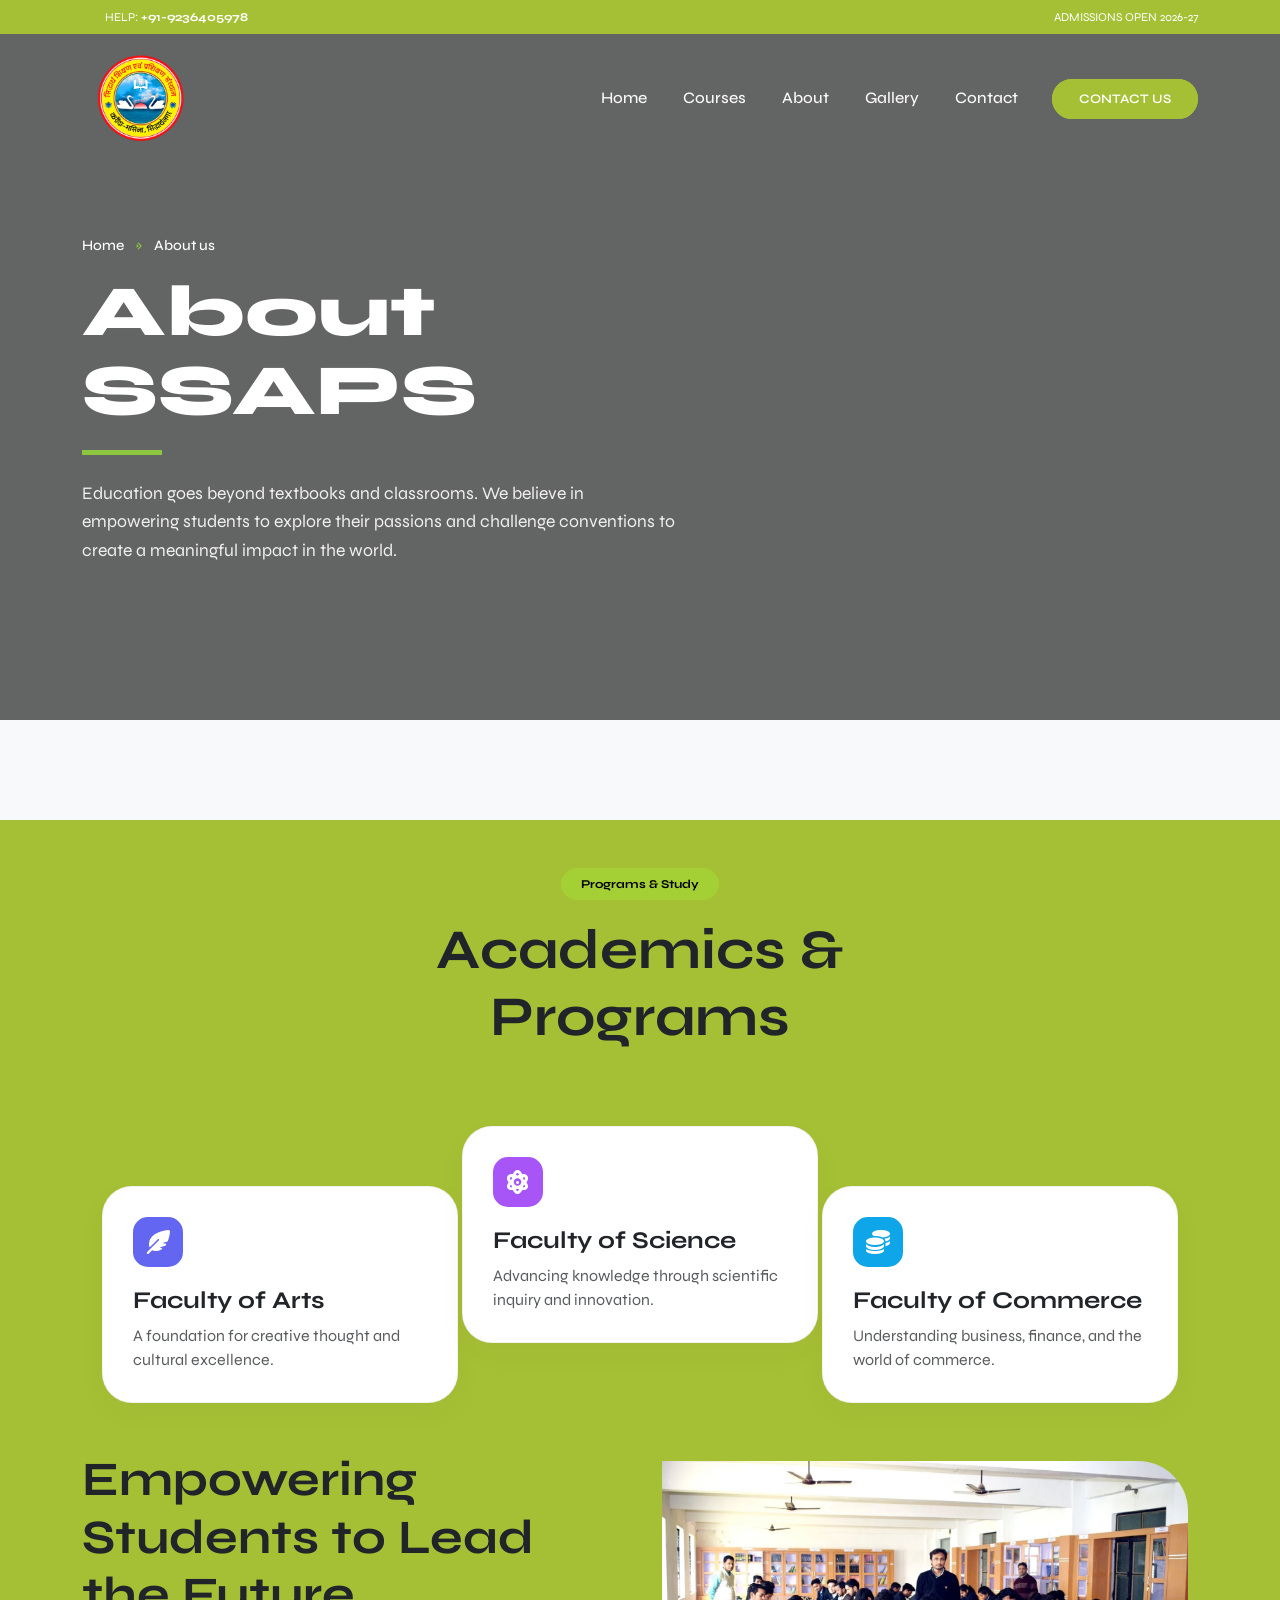
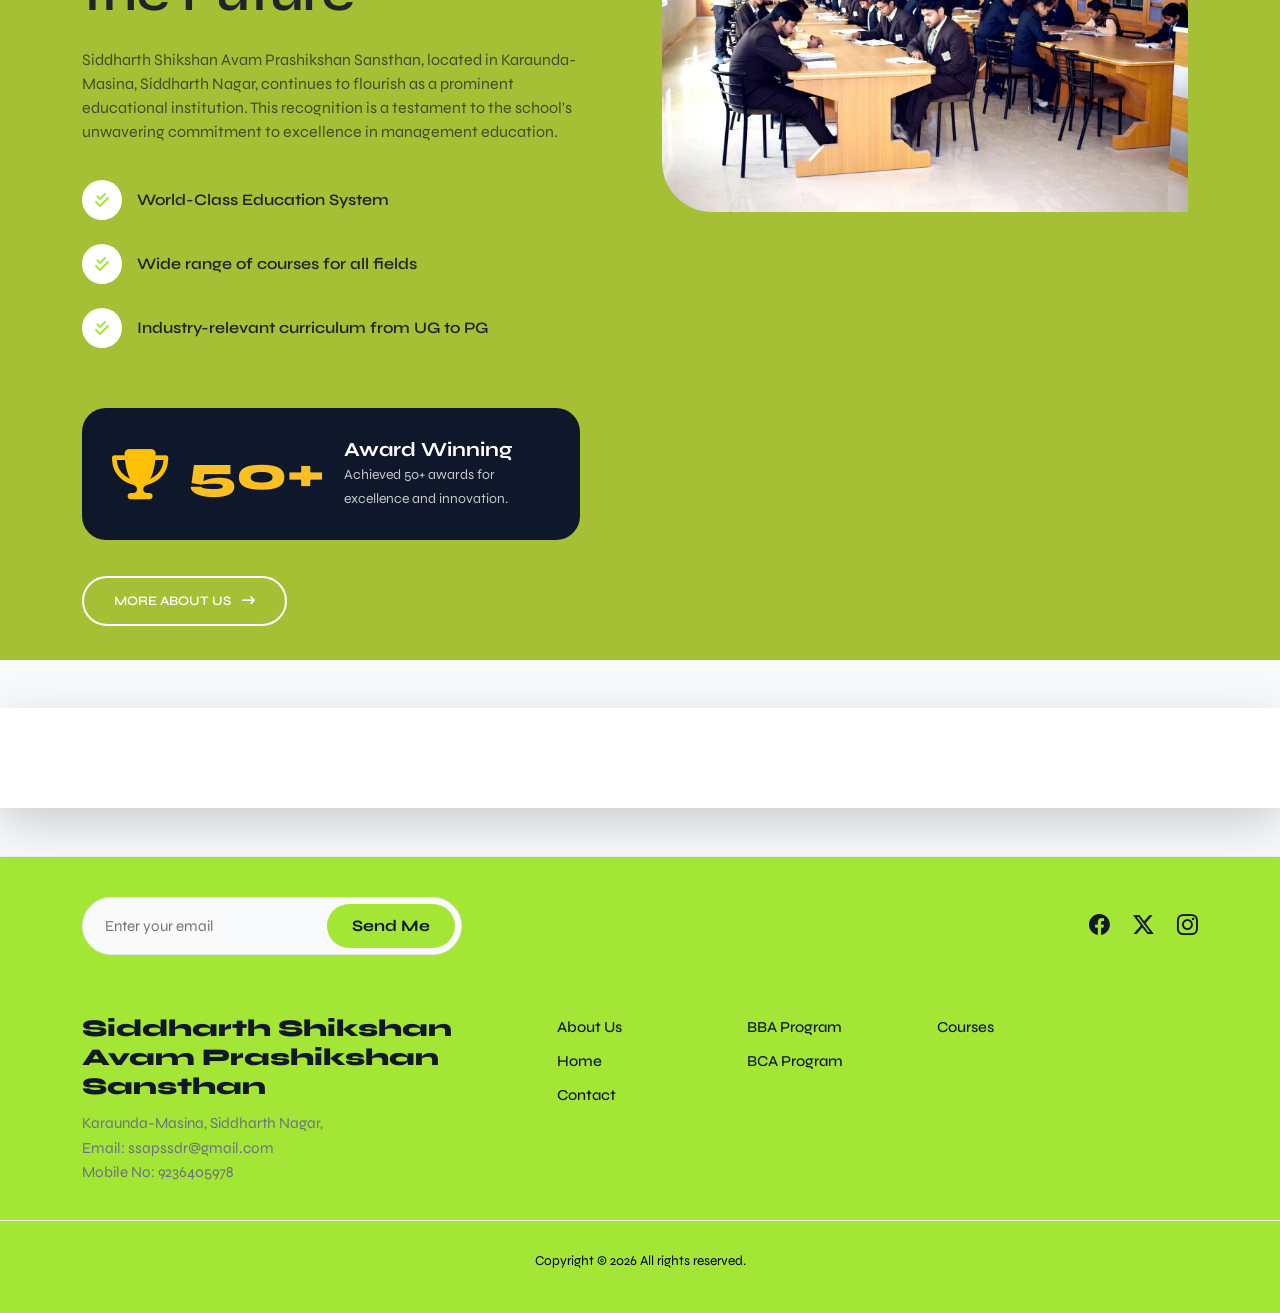
<file: about.html>
<!DOCTYPE html>
<html lang="en">

<head>
    <meta charset="UTF-8">
    <meta name="viewport" content="width=device-width, initial-scale=1.0">
    <title>Siddharth Sansthan | Elite Design</title>
    <link rel="stylesheet" href="https://cdn.jsdelivr.net/npm/bootstrap-icons@1.11.1/font/bootstrap-icons.css">

    <link rel="shortcut icon" href="images/logo-1.png" type="image/x-icon">
    <link href="https://cdn.jsdelivr.net/npm/bootstrap@5.3.0/dist/css/bootstrap.min.css" rel="stylesheet">
    <link rel="stylesheet" href="https://cdnjs.cloudflare.com/ajax/libs/font-awesome/6.4.0/css/all.min.css">
    <link href="https://fonts.googleapis.com/css2?family=Poppins:wght@300;400;500;600;700&display=swap"
        rel="stylesheet">
    <link
        href="https://fonts.googleapis.com/css2?family=Syne:wght@400;700;800&family=Inter:wght@300;400;600&display=swap"
        rel="stylesheet">

    <link rel="stylesheet" href="https://cdnjs.cloudflare.com/ajax/libs/animate.css/4.1.1/animate.min.css" />
    <link rel="stylesheet" href="https://cdn.jsdelivr.net/npm/swiper@11/swiper-bundle.min.css" />

    <link rel="stylesheet" href="assets/style.css">

</head>

<body>

    <div class="header-wrapper" id="headerWrapper">
        <div class="top-info-bar">
            <div class="container">
                <div class="top-bar-content d-flex justify-content-between">
                    <div class="top-item">
                        <i class="fa-solid fa-phone-volume  me-2"></i> HELP: <strong>+91-9236405978</strong>
                    </div>
                    <div class="top-item">
                        <i class="fa-solid fa-bell  me-2"></i> ADMISSIONS OPEN 2026-27
                    </div>
                </div>
            </div>
        </div>

        <nav class="navbar navbar-expand-lg main-nav">
            <div class="container">
                <a class="navbar-brand" href="#">
                    <img src="images/logo-1.png" alt="Logo">
                </a>

                <button class="navbar-toggler" type="button" data-bs-toggle="offcanvas" data-bs-target="#mobileSidebar">
                    <i class="fa-solid fa-bars-staggered"></i>
                </button>

                <div class="collapse navbar-collapse justify-content-end">
                    <ul class="navbar-nav align-items-center">
                        <li class="nav-item"><a class="nav-link" href="#">Home</a></li>
                        <li class="nav-item"><a class="nav-link" href="#">Courses</a></li>
                        <li class="nav-item"><a class="nav-link" href="#">About</a></li>
                        <li class="nav-item"><a class="nav-link" href="#">Gallery</a></li>
                        <li class="nav-item"><a class="nav-link" href="#">Contact</a></li>
                        <li class="nav-item d-none d-lg-block">
                            <a href="#" class="btn-contact ms-3">Contact Us</a>
                        </li>
                    </ul>
                </div>
            </div>
        </nav>
    </div>

    <div class="offcanvas offcanvas-end" id="mobileSidebar">
        <div class="offcanvas-header">
            <img src="images/logo-1.png" alt="" style="width: 70px;">
            <!-- <h6 class="offcanvas-title fw-bold">CAMPUS MENU</h6> -->
            <button type="button" class="btn-close-custom" data-bs-dismiss="offcanvas">
                <i class="fa-solid fa-xmark"></i>
            </button>
        </div>
        <div class="offcanvas-body">
            <div class="navbar-nav">
                <a class="nav-link" href="#"><i class="fa-solid fa-house me-2"></i> Home</a>
                <a class="nav-link" href="#"><i class="fa-solid fa-book me-2"></i> Courses</a>
                <a class="nav-link" href="#"><i class="fa-solid fa-user me-2"></i> About</a>
                <a class="nav-link" href="#"><i class="fa-solid fa-image me-2"></i> Gallery</a>
                <a class="nav-link" href="#"><i class="fa-solid fa-envelope me-2"></i> Contact</a>
            </div>
            <div class="p-4 mt-auto">
                <a href="#" class="btn-contact d-block text-center">Contact Us</a>
            </div>
        </div>
    </div>

    <!-- hero section  -->
    <header class="hero-banner-about" style="   background: linear-gradient(rgba(0, 0, 0, 0.6), rgba(0, 0, 0, 0.6)), 
                        url('https://i.pinimg.com/webp85/1200x/19/55/c7/1955c78ae477741f1e07fdf03360c8cd.webp');
     ">
        <div class="container">
            <div class="row">
                <div class="col-lg-8 col-md-10 mt-5 pt-5">

                    <div class="breadcrumb-text">
                        Home <span>»</span> About us
                    </div>

                    <h1 class="hero-title">About SSAPS</h1>

                    <div class="title-underline"></div>

                    <p class="hero-description">
                        Education goes beyond textbooks and classrooms. We believe in empowering
                        students to explore their passions and challenge conventions to create
                        a meaningful impact in the world.
                    </p>

                </div>
            </div>
        </div>
    </header>
    <!-- footer  -->

    <section class="py-5 overflow-hidden about">
        <div class="container">
            <div class="row justify-content-center text-center mb-5">
                <div class="col-lg-7 section-header">
                    <span class="badge mb-3">Programs & Study</span>
                    <h2 class="display-4 fw-bold">Academics & Programs</h2>
                </div>
            </div>

            <div class="row faculty-container g-4 align-items-center mb-5">
                <div class="col-lg-4">
                    <div class="custom-card card-arts">
                        <div class="icon-box"><i class="fas fa-feather-pointed"></i></div>
                        <h3 class="h4 fw-bold">Faculty of Arts</h3>
                        <p class="text-muted mb-0">A foundation for creative thought and cultural excellence.</p>
                    </div>
                </div>
                <div class="col-lg-4">
                    <div class="custom-card card-science">
                        <div class="icon-box" style="background: var(--secondary);"><i class="fas fa-atom"></i></div>
                        <h3 class="h4 fw-bold">Faculty of Science</h3>
                        <p class="text-muted mb-0">Advancing knowledge through scientific inquiry and innovation.</p>
                    </div>
                </div>
                <div class="col-lg-4">
                    <div class="custom-card card-commerce">
                        <div class="icon-box" style="background: #0ea5e9;"><i class="fas fa-coins"></i></div>
                        <h3 class="h4 fw-bold">Faculty of Commerce</h3>
                        <p class="text-muted mb-0">Understanding business, finance, and the world of commerce.</p>
                    </div>
                </div>
            </div>

            <div class="row">
                <div class="col-lg-6 ">
                    <div class="pe-lg-5">
                        <!-- <small class=" fw-bold">About Our SSAPS</small> -->
                        <h2 class="display-5 fw-bold  mb-4">Empowering Students to Lead the Future</h2>
                        <p class="text-muted mb-4">Siddharth Shikshan Avam Prashikshan Sansthan, located in
                            Karaunda-Masina, Siddharth Nagar, continues to flourish as a prominent educational
                            institution. This recognition is a testament to the school's unwavering commitment to
                            excellence in management education.</p>

                        <ul class="ps-0 mb-5">
                            <li class="check-list-item"><i class="fas fa-check-double"></i> World-Class Education System
                            </li>
                            <li class="check-list-item"><i class="fas fa-check-double"></i> Wide range of courses for
                                all fields</li>
                            <li class="check-list-item"><i class="fas fa-check-double"></i> Industry-relevant curriculum
                                from UG to PG</li>
                        </ul>

                        <div class="award-box">
                            <i class="fas fa-trophy text-warning award-badge"></i>
                            <div class="award-number">50+</div>
                            <div>
                                <h5 class="mb-0 fw-bold">Award Winning</h5>
                                <small class="opacity-75">Achieved 50+ awards for excellence and innovation.</small>
                            </div>
                        </div>

                        <div class="mt-5">
                            <a href="#" class="about-btn">More About Us <i
                                    class="fas fa-arrow-right-long ms-2 text-white"></i></a>
                        </div>
                    </div>
                </div>

                <div class="col-lg-6">

                    <div class="img-mask">
                        <img src="images/banner.jpeg" class="img-fluid" alt="Students">
                    </div>

                </div>
            </div>
        </div>
        </div>
    </section>

   <!-- mission section start  -->
    <!-- new section  -->
    <section class="mb-5">
        <div class="container-fluid mt-5 mb-5">
            <div class="row  bg-white" id="brochure">
<div class="col-lg-6">
<div class="mission">

</div>
</div>
</div>
<div class="col-lg-6">
    <div class="vision">
    
</div>
</div>



               
            </div>
        </div>
    </section>


    <!-- new section  -->
    <footer class="maxwell-footer">
        <div class="container">

            <div class="footer-top">
                <div class="subscribe-pill">
                    <input type="email" placeholder="Enter your email">
                    <button class="btn-green">Send Me</button>
                </div>
                <div class="social-links">
                    <a href="#"><i class="bi bi-facebook"></i></a>
                    <a href="#"><i class="bi bi-twitter-x"></i></a>
                    <a href="#"><i class="bi bi-instagram"></i></a>
                </div>
            </div>

            <div class="row g-4">
                <div class="col-lg-5 col-md-12">
                    <div class="inst-name">Siddharth Shikshan Avam Prashikshan Sansthan</div>
                    <p class="inst-details">
                        Karaunda-Masina, Siddharth Nagar,<br>
                        Email: ssapssdr@gmail.com<br>
                        Mobile No: 9236405978
                    </p>
                </div>

                <div class="col-lg-2 col-md-4">
                    <ul class="footer-links">
                        <li><a href="#">About Us</a></li>
                        <li><a href="#">Home</a></li>
                        <li><a href="#">Contact</a></li>
                    </ul>
                </div>

                <div class="col-lg-2 col-md-4">
                    <ul class="footer-links">
                        <li><a href="#">BBA Program</a></li>
                        <li><a href="#">BCA Program</a></li>
                    </ul>
                </div>

                <div class="col-lg-3 col-md-4">
                    <ul class="footer-links">
                        <li><a href="#">Courses</a></li>
                    </ul>
                </div>
            </div>



        </div>
        <div class="copyright text-center">
            <p>Copyright © 2026 All rights reserved.</p>
        </div>
    </footer>
    <!-- footer end  -->
    <!-- about us section  -->
    <script src="https://cdn.jsdelivr.net/npm/swiper@11/swiper-bundle.min.js"></script>

    <script src="https://cdn.jsdelivr.net/npm/bootstrap@5.3.0/dist/js/bootstrap.bundle.min.js"></script>


    <script>
        var swiper = new Swiper(".myVerticalSwiper", {
            direction: "vertical",
            slidesPerView: 1,
            spaceBetween: 30,
            mousewheel: true,
            pagination: {
                el: ".swiper-pagination",
                clickable: true,
            },
            keyboard: {
                enabled: true,
            },
            speed: 800,
            loop: true,
            autoplay: {
                delay: 5000,
                disableOnInteraction: false,
            },
        });
    </script>
    <script>
        window.addEventListener('scroll', function () {
            const wrapper = document.getElementById('headerWrapper');
            if (window.scrollY > 50) {
                wrapper.classList.add('scrolled');
            } else {
                wrapper.classList.remove('scrolled');
            }
        });
    </script>
    <script>
        var swiper = new Swiper(".courseSwiper", {
            slidesPerView: 1,
            spaceBetween: 25,
            loop: true,
            autoplay: { delay: 4000, disableOnInteraction: false },
            navigation: {
                nextEl: ".next-btn",
                prevEl: ".prev-btn",
            },
            breakpoints: {
                768: { slidesPerView: 2 },
                1024: { slidesPerView: 3 },
            }
        });

        const filterBtns = document.querySelectorAll('.filter-btn');
        const originalSlides = Array.from(document.querySelectorAll('.swiper-slide'));

        filterBtns.forEach(btn => {
            btn.addEventListener('click', function () {
                filterBtns.forEach(b => b.classList.remove('active'));
                this.classList.add('active');

                const filter = this.getAttribute('data-filter');

                swiper.removeAllSlides();

                originalSlides.forEach(slide => {
                    if (filter === '*' || slide.classList.contains(filter.replace('.', ''))) {
                        swiper.appendSlide(slide);
                    }
                });

                swiper.update();
                swiper.slideToLoop(0);
            });
        });
    </script>
</body>

</html>
</file>
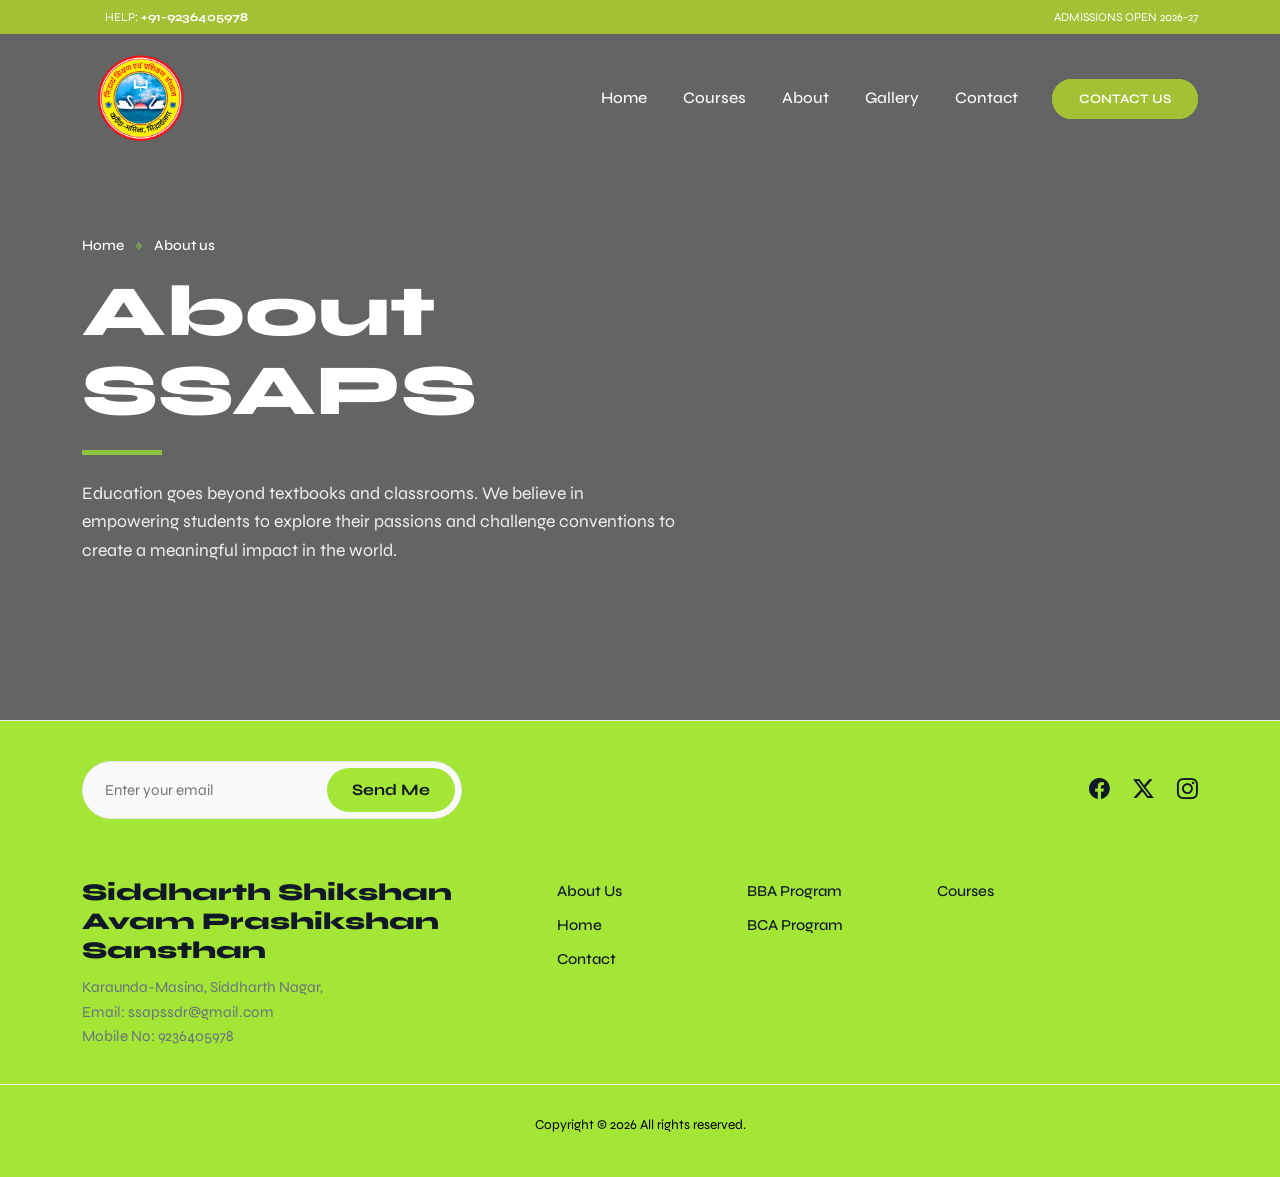
<file: all.html>
<!DOCTYPE html>
<html lang="en">

<head>
    <meta charset="UTF-8">
    <meta name="viewport" content="width=device-width, initial-scale=1.0">
    <title>Siddharth Sansthan | Elite Design</title>
    <link rel="stylesheet" href="https://cdn.jsdelivr.net/npm/bootstrap-icons@1.11.1/font/bootstrap-icons.css">

    <link rel="shortcut icon" href="images/logo-1.png" type="image/x-icon">
    <link href="https://cdn.jsdelivr.net/npm/bootstrap@5.3.0/dist/css/bootstrap.min.css" rel="stylesheet">
    <link rel="stylesheet" href="https://cdnjs.cloudflare.com/ajax/libs/font-awesome/6.4.0/css/all.min.css">
    <link href="https://fonts.googleapis.com/css2?family=Poppins:wght@300;400;500;600;700&display=swap"
        rel="stylesheet">
    <link
        href="https://fonts.googleapis.com/css2?family=Syne:wght@400;700;800&family=Inter:wght@300;400;600&display=swap"
        rel="stylesheet">

    <link rel="stylesheet" href="https://cdnjs.cloudflare.com/ajax/libs/animate.css/4.1.1/animate.min.css" />
    <link rel="stylesheet" href="https://cdn.jsdelivr.net/npm/swiper@11/swiper-bundle.min.css" />

    <link rel="stylesheet" href="assets/style.css">

</head>

<body>

    <div class="header-wrapper" id="headerWrapper">
        <div class="top-info-bar">
            <div class="container">
                <div class="top-bar-content d-flex justify-content-between">
                    <div class="top-item">
                        <i class="fa-solid fa-phone-volume  me-2"></i> HELP: <strong>+91-9236405978</strong>
                    </div>
                    <div class="top-item">
                        <i class="fa-solid fa-bell  me-2"></i> ADMISSIONS OPEN 2026-27
                    </div>
                </div>
            </div>
        </div>

        <nav class="navbar navbar-expand-lg main-nav">
            <div class="container">
                <a class="navbar-brand" href="#">
                    <img src="images/logo-1.png" alt="Logo">
                </a>

                <button class="navbar-toggler" type="button" data-bs-toggle="offcanvas" data-bs-target="#mobileSidebar">
                    <i class="fa-solid fa-bars-staggered"></i>
                </button>

                <div class="collapse navbar-collapse justify-content-end">
                    <ul class="navbar-nav align-items-center">
                        <li class="nav-item"><a class="nav-link" href="#">Home</a></li>
                        <li class="nav-item"><a class="nav-link" href="#">Courses</a></li>
                        <li class="nav-item"><a class="nav-link" href="#">About</a></li>
                        <li class="nav-item"><a class="nav-link" href="#">Gallery</a></li>
                        <li class="nav-item"><a class="nav-link" href="#">Contact</a></li>
                        <li class="nav-item d-none d-lg-block">
                            <a href="#" class="btn-contact ms-3">Contact Us</a>
                        </li>
                    </ul>
                </div>
            </div>
        </nav>
    </div>

    <div class="offcanvas offcanvas-end" id="mobileSidebar">
        <div class="offcanvas-header">
            <img src="images/logo-1.png" alt="" style="width: 70px;">
            <!-- <h6 class="offcanvas-title fw-bold">CAMPUS MENU</h6> -->
            <button type="button" class="btn-close-custom" data-bs-dismiss="offcanvas">
                <i class="fa-solid fa-xmark"></i>
            </button>
        </div>
        <div class="offcanvas-body">
            <div class="navbar-nav">
                <a class="nav-link" href="#"><i class="fa-solid fa-house me-2"></i> Home</a>
                <a class="nav-link" href="#"><i class="fa-solid fa-book me-2"></i> Courses</a>
                <a class="nav-link" href="#"><i class="fa-solid fa-user me-2"></i> About</a>
                <a class="nav-link" href="#"><i class="fa-solid fa-image me-2"></i> Gallery</a>
                <a class="nav-link" href="#"><i class="fa-solid fa-envelope me-2"></i> Contact</a>
            </div>
            <div class="p-4 mt-auto">
                <a href="#" class="btn-contact d-block text-center">Contact Us</a>
            </div>
        </div>
    </div>

<!-- hero section  -->
  <header class="hero-banner-about" style="   background: linear-gradient(rgba(0, 0, 0, 0.6), rgba(0, 0, 0, 0.6)), 
                        url('https://i.pinimg.com/webp85/1200x/19/55/c7/1955c78ae477741f1e07fdf03360c8cd.webp');
     ">
        <div class="container">
            <div class="row">
                <div class="col-lg-8 col-md-10 mt-5 pt-5">
                    
                    <div class="breadcrumb-text">
                        Home <span>»</span> About us
                    </div>

                    <h1 class="hero-title">About SSAPS</h1>
                    
                    <div class="title-underline"></div>

                    <p class="hero-description">
                        Education goes beyond textbooks and classrooms. We believe in empowering 
                        students to explore their passions and challenge conventions to create 
                        a meaningful impact in the world.
                    </p>

                </div>
            </div>
        </div>
    </header>
    <!-- footer  -->



    
    <footer class="maxwell-footer">
        <div class="container">

            <div class="footer-top">
                <div class="subscribe-pill">
                    <input type="email" placeholder="Enter your email">
                    <button class="btn-green">Send Me</button>
                </div>
                <div class="social-links">
                    <a href="#"><i class="bi bi-facebook"></i></a>
                    <a href="#"><i class="bi bi-twitter-x"></i></a>
                    <a href="#"><i class="bi bi-instagram"></i></a>
                </div>
            </div>

            <div class="row g-4">
                <div class="col-lg-5 col-md-12">
                    <div class="inst-name">Siddharth Shikshan Avam Prashikshan Sansthan</div>
                    <p class="inst-details">
                        Karaunda-Masina, Siddharth Nagar,<br>
                        Email: ssapssdr@gmail.com<br>
                        Mobile No: 9236405978
                    </p>
                </div>

                <div class="col-lg-2 col-md-4">
                    <ul class="footer-links">
                        <li><a href="#">About Us</a></li>
                        <li><a href="#">Home</a></li>
                        <li><a href="#">Contact</a></li>
                    </ul>
                </div>

                <div class="col-lg-2 col-md-4">
                    <ul class="footer-links">
                        <li><a href="#">BBA Program</a></li>
                        <li><a href="#">BCA Program</a></li>
                    </ul>
                </div>

                <div class="col-lg-3 col-md-4">
                    <ul class="footer-links">
                        <li><a href="#">Courses</a></li>
                    </ul>
                </div>
            </div>



        </div>
        <div class="copyright text-center">
            <p>Copyright © 2026 All rights reserved.</p>
        </div>
    </footer>
    <!-- footer end  -->
    <!-- about us section  -->
    <script src="https://cdn.jsdelivr.net/npm/swiper@11/swiper-bundle.min.js"></script>

    <script src="https://cdn.jsdelivr.net/npm/bootstrap@5.3.0/dist/js/bootstrap.bundle.min.js"></script>


    <script>
        var swiper = new Swiper(".myVerticalSwiper", {
            direction: "vertical",
            slidesPerView: 1,
            spaceBetween: 30,
            mousewheel: true,
            pagination: {
                el: ".swiper-pagination",
                clickable: true,
            },
            keyboard: {
                enabled: true,
            },
            speed: 800,
            loop: true,
            autoplay: {
                delay: 5000,
                disableOnInteraction: false,
            },
        });
    </script>
    <script>
        window.addEventListener('scroll', function () {
            const wrapper = document.getElementById('headerWrapper');
            if (window.scrollY > 50) {
                wrapper.classList.add('scrolled');
            } else {
                wrapper.classList.remove('scrolled');
            }
        });
    </script>
    <script>
        var swiper = new Swiper(".courseSwiper", {
            slidesPerView: 1,
            spaceBetween: 25,
            loop: true,
            autoplay: { delay: 4000, disableOnInteraction: false },
            navigation: {
                nextEl: ".next-btn",
                prevEl: ".prev-btn",
            },
            breakpoints: {
                768: { slidesPerView: 2 },
                1024: { slidesPerView: 3 },
            }
        });

        const filterBtns = document.querySelectorAll('.filter-btn');
        const originalSlides = Array.from(document.querySelectorAll('.swiper-slide'));

        filterBtns.forEach(btn => {
            btn.addEventListener('click', function () {
                filterBtns.forEach(b => b.classList.remove('active'));
                this.classList.add('active');

                const filter = this.getAttribute('data-filter');

                swiper.removeAllSlides();

                originalSlides.forEach(slide => {
                    if (filter === '*' || slide.classList.contains(filter.replace('.', ''))) {
                        swiper.appendSlide(slide);
                    }
                });

                swiper.update();
                swiper.slideToLoop(0);
            });
        });
    </script>
</body>

</html>
</file>
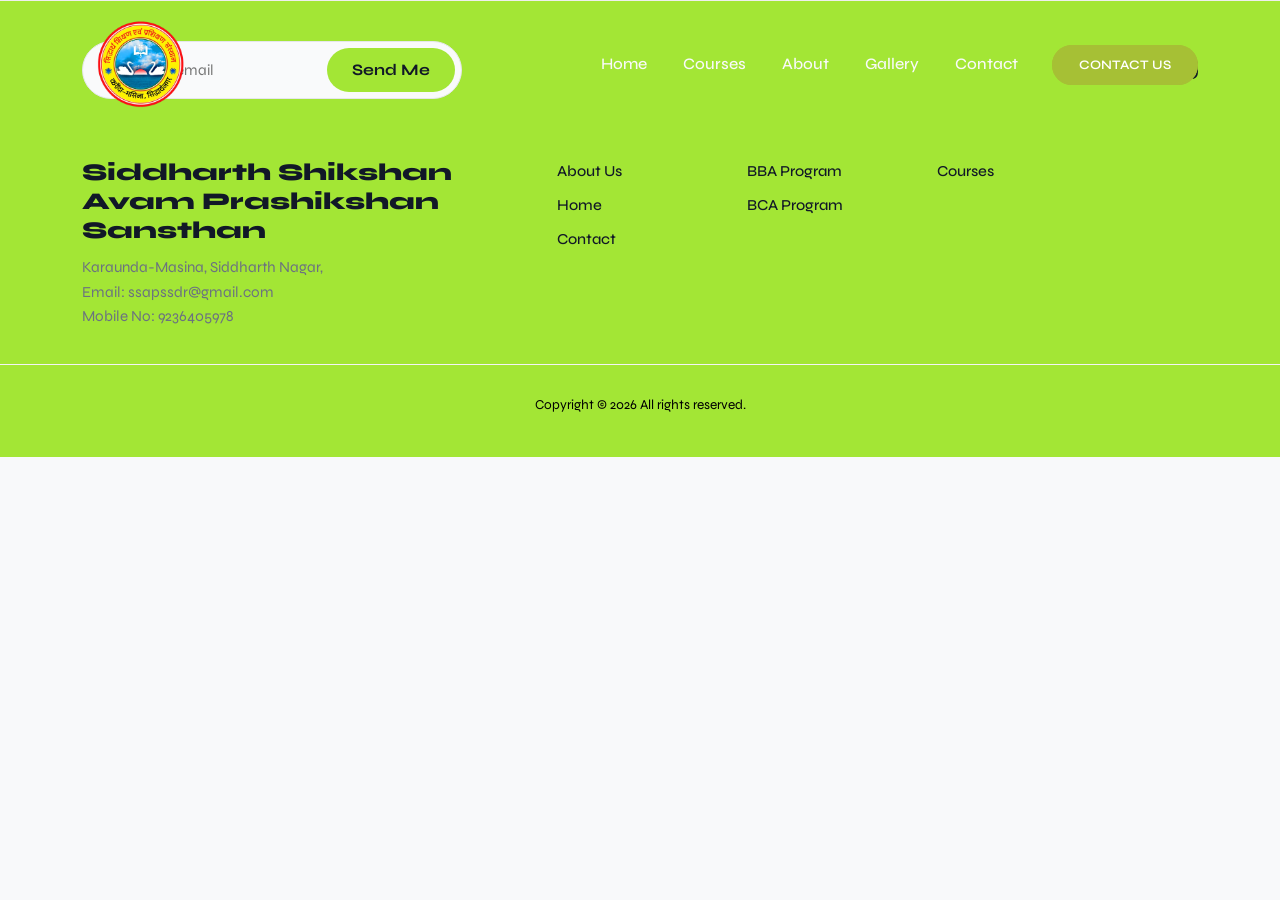
<file: gallery.html>
<!DOCTYPE html>
<html lang="en">

<head>
    <meta charset="UTF-8">
    <meta name="viewport" content="width=device-width, initial-scale=1.0">
    <title>Siddharth Sansthan | Elite Design</title>
    <link rel="stylesheet" href="https://cdn.jsdelivr.net/npm/bootstrap-icons@1.11.1/font/bootstrap-icons.css">

    <link rel="shortcut icon" href="images/logo-1.png" type="image/x-icon">
    <link href="https://cdn.jsdelivr.net/npm/bootstrap@5.3.0/dist/css/bootstrap.min.css" rel="stylesheet">
    <link rel="stylesheet" href="https://cdnjs.cloudflare.com/ajax/libs/font-awesome/6.4.0/css/all.min.css">
    <link href="https://fonts.googleapis.com/css2?family=Poppins:wght@300;400;500;600;700&display=swap"
        rel="stylesheet">
    <link
        href="https://fonts.googleapis.com/css2?family=Syne:wght@400;700;800&family=Inter:wght@300;400;600&display=swap"
        rel="stylesheet">

    <link rel="stylesheet" href="https://cdnjs.cloudflare.com/ajax/libs/animate.css/4.1.1/animate.min.css" />
    <link rel="stylesheet" href="https://cdn.jsdelivr.net/npm/swiper@11/swiper-bundle.min.css" />

    <link rel="stylesheet" href="assets/style.css">

</head>

<body>

    <div class="header-wrapper" id="headerWrapper">
        <!-- <div class="top-info-bar">
            <div class="container">
                <div class="top-bar-content d-flex justify-content-between">
                    <div class="top-item">
                        <i class="fa-solid fa-phone-volume  me-2"></i> HELP: <strong>+91-9236405978</strong>
                    </div>
                    <div class="top-item">
                        <i class="fa-solid fa-bell  me-2"></i> ADMISSIONS OPEN 2026-27
                    </div>
                </div>
            </div>
        </div> -->

        <nav class="navbar navbar-expand-lg main-nav">
            <div class="container">
                <a class="navbar-brand" href="#">
                    <img src="images/logo-1.png" alt="Logo">
                </a>

                <button class="navbar-toggler" type="button" data-bs-toggle="offcanvas" data-bs-target="#mobileSidebar">
                    <i class="fa-solid fa-bars-staggered"></i>
                </button>

                <div class="collapse navbar-collapse justify-content-end">
                    <ul class="navbar-nav align-items-center">
                        <li class="nav-item"><a class="nav-link" href="#">Home</a></li>
                        <li class="nav-item"><a class="nav-link" href="#">Courses</a></li>
                        <li class="nav-item"><a class="nav-link" href="#">About</a></li>
                        <li class="nav-item"><a class="nav-link" href="#">Gallery</a></li>
                        <li class="nav-item"><a class="nav-link" href="#">Contact</a></li>
                        <li class="nav-item d-none d-lg-block">
                            <a href="#" class="btn-contact ms-3">Contact Us</a>
                        </li>
                    </ul>
                </div>
            </div>
        </nav>
    </div>

    <div class="offcanvas offcanvas-end" id="mobileSidebar">
        <div class="offcanvas-header">
            <img src="images/logo-1.png" alt="" style="width: 70px;">
            <!-- <h6 class="offcanvas-title fw-bold">CAMPUS MENU</h6> -->
            <button type="button" class="btn-close-custom" data-bs-dismiss="offcanvas">
                <i class="fa-solid fa-xmark"></i>
            </button>
        </div>
        <div class="offcanvas-body">
            <div class="navbar-nav">
                <a class="nav-link" href="#"><i class="fa-solid fa-house me-2"></i> Home</a>
                <a class="nav-link" href="#"><i class="fa-solid fa-book me-2"></i> Courses</a>
                <a class="nav-link" href="#"><i class="fa-solid fa-user me-2"></i> About</a>
                <a class="nav-link" href="#"><i class="fa-solid fa-image me-2"></i> Gallery</a>
                <a class="nav-link" href="#"><i class="fa-solid fa-envelope me-2"></i> Contact</a>
            </div>
            <div class="p-4 mt-auto">
                <a href="#" class="btn-contact d-block text-center">Contact Us</a>
            </div>
        </div>
    </div>



    <!-- footer  -->
    <footer class="maxwell-footer">
        <div class="container">

            <div class="footer-top">
                <div class="subscribe-pill">
                    <input type="email" placeholder="Enter your email">
                    <button class="btn-green">Send Me</button>
                </div>
                <div class="social-links">
                    <a href="#"><i class="bi bi-facebook"></i></a>
                    <a href="#"><i class="bi bi-twitter-x"></i></a>
                    <a href="#"><i class="bi bi-instagram"></i></a>
                </div>
            </div>

            <div class="row g-4">
                <div class="col-lg-5 col-md-12">
                    <div class="inst-name">Siddharth Shikshan Avam Prashikshan Sansthan</div>
                    <p class="inst-details">
                        Karaunda-Masina, Siddharth Nagar,<br>
                        Email: ssapssdr@gmail.com<br>
                        Mobile No: 9236405978
                    </p>
                </div>

                <div class="col-lg-2 col-md-4">
                    <ul class="footer-links">
                        <li><a href="#">About Us</a></li>
                        <li><a href="#">Home</a></li>
                        <li><a href="#">Contact</a></li>
                    </ul>
                </div>

                <div class="col-lg-2 col-md-4">
                    <ul class="footer-links">
                        <li><a href="#">BBA Program</a></li>
                        <li><a href="#">BCA Program</a></li>
                    </ul>
                </div>

                <div class="col-lg-3 col-md-4">
                    <ul class="footer-links">
                        <li><a href="#">Courses</a></li>
                    </ul>
                </div>
            </div>



        </div>
        <div class="copyright text-center">
            <p>Copyright © 2026 All rights reserved.</p>
        </div>
    </footer>
    <!-- footer end  -->
    <!-- about us section  -->
    <script src="https://cdn.jsdelivr.net/npm/swiper@11/swiper-bundle.min.js"></script>

    <script src="https://cdn.jsdelivr.net/npm/bootstrap@5.3.0/dist/js/bootstrap.bundle.min.js"></script>


    <script>
        var swiper = new Swiper(".myVerticalSwiper", {
            direction: "vertical",
            slidesPerView: 1,
            spaceBetween: 30,
            mousewheel: true,
            pagination: {
                el: ".swiper-pagination",
                clickable: true,
            },
            keyboard: {
                enabled: true,
            },
            speed: 800,
            loop: true,
            autoplay: {
                delay: 5000,
                disableOnInteraction: false,
            },
        });
    </script>
    <script>
        window.addEventListener('scroll', function () {
            const wrapper = document.getElementById('headerWrapper');
            if (window.scrollY > 50) {
                wrapper.classList.add('scrolled');
            } else {
                wrapper.classList.remove('scrolled');
            }
        });
    </script>
    <script>
        var swiper = new Swiper(".courseSwiper", {
            slidesPerView: 1,
            spaceBetween: 25,
            loop: true,
            autoplay: { delay: 4000, disableOnInteraction: false },
            navigation: {
                nextEl: ".next-btn",
                prevEl: ".prev-btn",
            },
            breakpoints: {
                768: { slidesPerView: 2 },
                1024: { slidesPerView: 3 },
            }
        });

        const filterBtns = document.querySelectorAll('.filter-btn');
        const originalSlides = Array.from(document.querySelectorAll('.swiper-slide'));

        filterBtns.forEach(btn => {
            btn.addEventListener('click', function () {
                filterBtns.forEach(b => b.classList.remove('active'));
                this.classList.add('active');

                const filter = this.getAttribute('data-filter');

                swiper.removeAllSlides();

                originalSlides.forEach(slide => {
                    if (filter === '*' || slide.classList.contains(filter.replace('.', ''))) {
                        swiper.appendSlide(slide);
                    }
                });

                swiper.update();
                swiper.slideToLoop(0);
            });
        });
    </script>
</body>

</html>
</file>
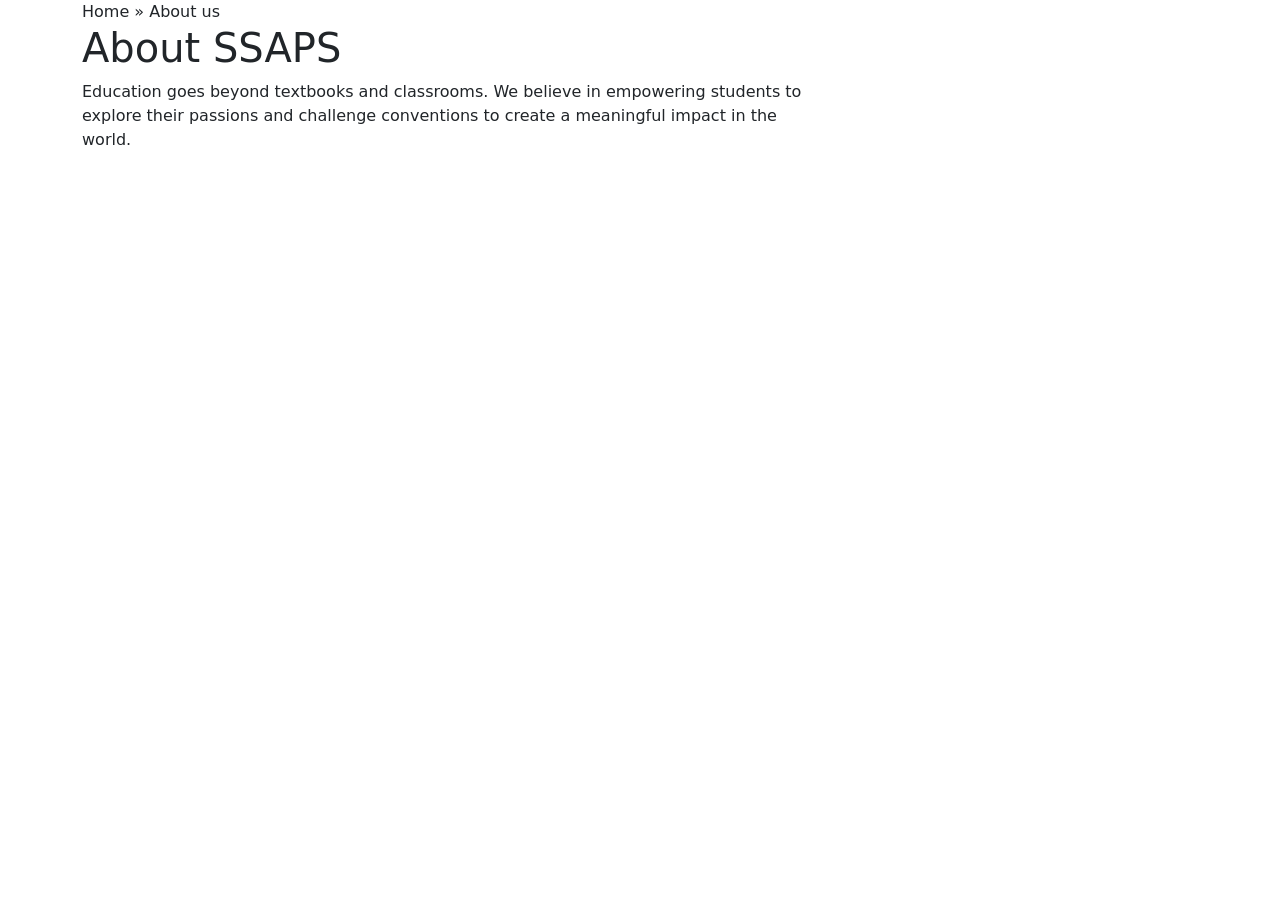
<file: new.html>
<!DOCTYPE html>
<html lang="en">
<head>
    <meta charset="UTF-8">
    <meta name="viewport" content="width=device-width, initial-scale=1.0">
    <title>About SSAPS Banner</title>
    <link href="https://cdn.jsdelivr.net/npm/bootstrap@5.3.0/dist/css/bootstrap.min.css" rel="stylesheet">
    <link href="https://fonts.googleapis.com/css2?family=Montserrat:wght@400;700;800&display=swap" rel="stylesheet">
    
   
</head>
<body>

    <header class="hero-banner-about">
        <div class="container">
            <div class="row">
                <div class="col-lg-8 col-md-10">
                    
                    <div class="breadcrumb-text">
                        Home <span>»</span> About us
                    </div>

                    <h1 class="hero-title">About SSAPS</h1>
                    
                    <div class="title-underline"></div>

                    <p class="hero-description">
                        Education goes beyond textbooks and classrooms. We believe in empowering 
                        students to explore their passions and challenge conventions to create 
                        a meaningful impact in the world.
                    </p>

                </div>
            </div>
        </div>
    </header>

    <script src="https://cdn.jsdelivr.net/npm/bootstrap@5.3.0/dist/js/bootstrap.bundle.min.js"></script>
</body>
</html>
</file>
<file: assets/style.css>
:root {
            --primary: #0e5233;
            --accent: #ffc107;
            --new: #0e5233;
            --dark-base: #0f1012;
            --text-gray: #a0a0a0;
            --primaryy: #a6c035;
            --maxwell-lime: rgb(163, 230, 53);
            --dark-text: #111827;
            --bg-light: #f9fafb;
            --primary: #6366f1;
            --secondary: #a855f7;
            --dark: #0f172a;
            --text-muted: #64748b;

        }

        body {
            /* font-family: 'Poppins', sans-serif; */
                        font-family: 'Syne', sans-serif !important;

            margin: 0;
            background: #f8f9fa;
            overflow-x: hidden;
        }

        .navbar-toggler,
        .navbar-toggler:focus,
        .navbar-toggler:active,
        .navbar-toggler-icon:focus {
            outline: none !important;
            box-shadow: none !important;
            border: none !important;
        }

        .btn-close-custom:focus {
            outline: none !important;
            box-shadow: none !important;
        }

        .nav-link:focus {
            outline: none !important;
            box-shadow: none !important;
        }

        #headerWrapper {
            position: fixed;
            top: 0;
            width: 100%;
            z-index: 1040;
            transition: transform 0.4s cubic-bezier(0.4, 0, 0.2, 1);
        }

        .header-wrapper.scrolled {
            transform: translateY(-41px);
        }

        .header-wrapper.scrolled .nav-link {
            color: var(--maxwell-lime) !important;
        }

        .top-info-bar {
            background-color: var(--primaryy);
            color: white;
            padding: 8px 0;
            font-size: 12px;
            white-space: nowrap;
            overflow: hidden;
        }

        @media (max-width: 768px) {
            .top-bar-content {
                display: flex;
                animation: marquee 10s linear infinite;
                width: max-content;
            }

            .top-item {
                padding-right: 50px;
            }

            .header-wrapper.scrolled {
                transform: translateY(-37px);
            }
        }

        @keyframes marquee {
            0% {
                transform: translateX(10%);
            }

            100% {
                transform: translateX(-100%);
            }
        }

        .main-nav {
            background: transparent;
            padding: 15px 0;
            transition: all 0.4s ease;
        }

        .header-wrapper.scrolled .main-nav {
            background: rgba(255, 255, 255, 0.98);
            box-shadow: 0 10px 30px rgba(0, 0, 0, 0.1);
            padding: 10px 0;
        }



        .header-wrapper.scrolled .navbar-brand img {
            /* height: 45px; */
        }

        .nav-link {
            color: #f9f9f9 !important;
            font-weight: 500;
            margin: 0 10px;
            position: relative;
            transition: 0.3s;
        }

        .nav-link::after {
            content: '';
            position: absolute;
            width: 0;
            height: 2px;
            bottom: -2px;
            left: 0;
            background: var(--primaryy);
            transition: 0.3s;
        }

        .nav-link:hover::after {
            width: 100%;
        }

        .nav-link:hover {
            color: var(--primaryy) !important;
            transform: translateY(-2px);
        }

        .btn-contact {
            background: var(--primaryy);
            color: white !important;
            padding: 10px 25px;
            border-radius: 50px;
            font-weight: 600;
            font-size: 13px;
            text-transform: uppercase;
            border: 2px solid var(--primaryy);
            transition: 0.3s;
            text-decoration: none;
        }

        .btn-contact:hover {
            background: transparent;
            color: var(--primaryy) !important;
        }

        .offcanvas {
            z-index: 2000 !important;
            width: 70% !important;
            border-left: none !important;
            box-shadow: -10px 0 30px rgba(0, 0, 0, 0.3);
            border-top-left-radius: 20px;
            border-bottom-left-radius: 20px;
        }

        .offcanvas-header {
            background: var(--primary);
            color: white;
            padding: 20px;
            border-top-left-radius: 20px;
        }

        .btn-close-custom {
            background: rgba(255, 255, 255, 0.2);
            border: none;
            color: white;
            width: 35px;
            height: 35px;
            border-radius: 50%;
            display: flex;
            align-items: center;
            justify-content: center;
        }

        .offcanvas .nav-link {
            padding: 15px 25px !important;
            border-bottom: 1px solid #f1f1f1;
            margin: 0;
            font-size: 1rem;
        }

        .navbar-toggler {
            border: none !important;
            color: var(--primaryy) !important;
            font-size: 1.8rem;
        }

        .top-item i {
            color: var(--primaryy);
        }

        .navbar-brand img {
            width: 120px;
            height: auto;
            /* padding: 5px; */
        }

        @media (max-width: 767px) {
            .navbar-brand img {
                width: 60px;
                padding: 0px !important;
            }
        }

        /* hero section css  */
        .hero-wrapper {
            position: relative;
            min-height: 120vh;

            display: flex;
            align-items: center;
            background: linear-gradient(90deg, var(--dark-base) 40%, rgba(15, 16, 18, 0.4) 100%),
                url('/images/about-banner.jpg') no-repeat center center/cover;
            background-attachment: fixed;
        }

        .main-heading {
            font-family: 'Syne', sans-serif;
            font-weight: bold;
            font-size: clamp(2.5rem, 6vw, 2.7rem);
            line-height: 1.2;
            /* text-transform: uppercase; */
            margin-bottom: 20px;
            background: linear-gradient(to right, #fff 60%, var(--text-gray));
            -webkit-background-clip: text;
            -webkit-text-fill-color: transparent;

        }

        .glass-tag {
            background: rgba(255, 255, 255, 0.1);
            backdrop-filter: blur(10px);
            border: 1px solid rgba(255, 255, 255, 0.2);
            padding: 8px 18px;
            font-weight: 600;
            letter-spacing: 2px;
            font-size: 0.75rem;
            text-transform: uppercase;
            color: var(--primaryy);
            display: inline-block;
        }

        .location-box {
            border-left: 2px solid var(--maxwell-lime);
            padding-left: 20px;
            margin: 30px 0;
        }

        .location-box h3 {
            font-family: 'Syne', sans-serif;
            font-size: 1.4rem;
            letter-spacing: 1px;
        }

        .btn-elite {
            position: relative;

            padding: 15px 30px;
            font-family: 'Syne', sans-serif;
            font-weight: 700;
            text-transform: uppercase;
            letter-spacing: 2px;
            transition: 0.4s;
            overflow: hidden;
            z-index: 1;
            text-decoration: none;
            background: var(--primaryy);

            display: inline-block;
        }

        .btn-elite::before {
            content: '';
            position: absolute;
            top: 0;
            background-color: var(--primaryy);

            left: -100%;
            width: 100%;
            height: 100%;
            transition: 0.4s;
            z-index: -1;
        }

        .btn-elite:hover::before {
            left: 0;
        }

        .btn-elite:hover {
            color: #000;
            border-color: var(#FF5F1F);
            transform: translateY(-3px);
        }

        .scroll-indicator {
            position: absolute;
            bottom: 40px;
            left: 50%;
            transform: translateX(-50%);
            text-align: center;
        }

        .line {
            width: 2px;
            height: 60px;
            background: linear-gradient(to bottom, #a6c035, transparent);
            margin: 0 auto;
            animation: grow 2s infinite;
        }

        @keyframes grow {
            0% {
                height: 0;
                opacity: 0;
            }

            50% {
                height: 60px;
                opacity: 1;
            }

            100% {
                height: 60px;
                opacity: 0;
            }
        }
  @media (max-width: 771px) {
            .hero-wrapper {
min-height: 90vh;
            }}
        @media (max-width: 991px) {
            .hero-wrapper {
                background: linear-gradient(rgba(15, 16, 18, 0.85), rgba(15, 16, 18, 0.85)),
                    url('/images/about-banner.jpg') center/cover;
                text-align: center;
            }
            .about img
            {
                margin-top: 50px;
            }

            .location-box {
                border-left: none;
                padding-left: 0;
            }
            .location-box h3{
                text-align: start !important;
            }
             .location-box p{
                text-align: start !important;
            }
            .lead{
                text-align: start;
            }
    .hero-wrapper {
        text-align: start;
    }
            .main-heading {
                font-size: 2.8rem;
                text-align: start;
            }
            
            .glass-tag {
                align-items: start;
                justify-content: start;
            }
        }

        .maxwell-footer {
            background-color: var(--maxwell-lime);
            padding: 40px 0 0px;
            color: var(--dark-text);
            border-top: 1px solid #eee;
        }

        .footer-top {
            display: flex;
            justify-content: space-between;
            align-items: center;
            margin-bottom: 60px;
            flex-wrap: wrap;
            gap: 30px;
        }

        .subscribe-pill {
            display: flex;
            align-items: center;
            background: var(--bg-light);
            border-radius: 50px;
            padding: 6px 6px 6px 20px;
            min-width: 380px;
            border: 1px solid #e5e7eb;
            transition: 0.3s;
        }

        .subscribe-pill:focus-within {
            border-color: var(--maxwell-lime);
            background: #fff;
        }

        .subscribe-pill input {
            border: none;
            background: transparent;
            outline: none;
            flex: 1;
            font-size: 0.95rem;
        }

        .btn-green {
            background-color: var(--maxwell-lime);
            color: var(--dark-text);
            border: none;
            border-radius: 50px;
            padding: 10px 25px;
            font-weight: 700;
            transition: 0.3s ease;
        }

        .btn-green:hover {
            background-color: var(--dark-text);
            color: white;
        }

        .inst-name {
            font-weight: 800;
            font-size: 1.5rem;
            margin-bottom: 10px;
            line-height: 1.2;
        }

        .inst-details {
            color: #6b7280;
            font-size: 0.95rem;
            line-height: 1.6;
        }

        .footer-links {
            list-style: none;
            padding: 0;
            margin: 0;
        }

        .footer-links li {
            margin-bottom: 10px;
        }

        .footer-links a {
            text-decoration: none;
            color: var(--dark-text);
            font-weight: 500;
            font-size: 0.95rem;
            transition: 0.2s;
        }

        .footer-links a:hover {
            color: #fff;
        }

        .social-links a {
            color: var(--dark-text);
            font-size: 1.3rem;
            margin-left: 20px;
            transition: 0.3s;
        }

        .social-links a:hover {
            color: var(--maxwell-lime);
            transform: translateY(-3px);
            display: inline-block;
        }

        .copyright {
            margin-top: 20px;
            padding-top: 30px;
            padding-bottom: 2%;
            border-top: 1px solid #f3f4f6;
            color: #000000;
            font-size: 0.85rem;
            background: var(--maxwell-lime);
        }

        @media (max-width: 768px) {
            .footer-top {
                flex-direction: column;
                text-align: center;
            }

            .subscribe-pill {
                min-width: 100%;
            }

            .social-links {
                margin-top: 20px;
                text-align: center;
            }
        }

        /* end  */
        /* about css  */
        :root {
            --primary: #6366f1;
            --secondary: #a855f7;
            --dark: #0f172a;
            --text-muted: #64748b;
        }

        .about {
            background-color: var(--primaryy);
            margin-top: 100px;
        }

        .about h1,
        h2,
        h3,
        .font-syne {
            font-family: 'Syne', sans-serif;
        }

        @keyframes float {

            0%,
            100% {
                transform: translateY(0) rotate(0deg);
            }

            50% {
                transform: translateY(-20px) rotate(1deg);
            }
        }

        @keyframes pulse-border {
            0% {
                box-shadow: 0 0 0 0 rgba(99, 102, 241, 0.4);
            }

            70% {
                box-shadow: 0 0 0 20px rgba(99, 102, 241, 0);
            }

            100% {
                box-shadow: 0 0 0 0 rgba(99, 102, 241, 0);
            }
        }

        .about .faculty-container {
            position: relative;
            padding: 40px 0;
        }

        .about .custom-card {
            background: white;
            border-radius: 30px;
            padding: 30px;
            border: 1px solid rgba(0, 0, 0, 0.05);
            box-shadow: 0 10px 30px rgba(0, 0, 0, 0.03);
            transition: all 0.5s cubic-bezier(0.23, 1, 0.32, 1);
            animation: float 6s ease-in-out infinite;
            position: relative;
            z-index: 2;
        }

        .about .custom-card:hover {
            transform: scale(1.05) rotate(-1deg);
            box-shadow: 0 20px 40px rgba(99, 102, 241, 0.1);
        }

        @media (min-width: 992px) {
            .about .card-arts {
                transform: translate(20px, 40px);
                animation-delay: 0s;
            }

            .about .card-science {
                transform: translate(0, -20px);
                animation-delay: 1s;
            }

            .about .card-commerce {
                transform: translate(-20px, 40px);
                animation-delay: 2s;
            }
        }

        .about .icon-box {
            width: 50px;
            height: 50px;
            background: var(--primary);
            color: white;
            border-radius: 15px;
            display: flex;
            align-items: center;
            justify-content: center;
            margin-bottom: 20px;
            font-size: 1.5rem;
        }

        .about .award-box {
            background: var(--dark);
            color: white;
            padding: 30px;
            border-radius: 24px;
            display: inline-flex;
            align-items: center;
            gap: 20px;
            position: relative;
            animation: pulse-border 2s infinite;
        }

        .about .award-number {
            font-size: 3rem;
            font-weight: 800;
            color: #fbbf24;
            line-height: 1;
        }

        .about img {
            border-radius: 10px 60px;
            padding: 10px;
        }

        .about .section-header .badge {
            background: #a2e63566;
            color: #000;
            padding: 10px 20px;
            border-radius: 100px;
            font-weight: 700;
        }

        .about .check-list-item {
            list-style: none;
            padding: 12px 0;
            display: flex;
            align-items: center;
            font-weight: 600;
        }

        .about .check-list-item i {
            width: 40px;
            height: 40px;
            background: #fff;
            color: var(--maxwell-lime);
            border-radius: 50%;
            display: flex;
            align-items: center;
            justify-content: center;
            margin-right: 15px;
            font-size: 1rem;
        }

        .award-badge {
            font-size: 50px;
        }

        .about-btn {
            color: white !important;
            padding: 15px 30px;
            border-radius: 50px;
            font-weight: 600;
            font-size: 13px;
            text-transform: uppercase;
            border: 2px solid #fff;
            transition: 0.3s;
            text-decoration: none;
        }

        .about-btn:hover {
            background: var(--new);
            border: none;
            color: var(--primaryy) !important;
        }

        /* program css  */
        .Programs .filter-header {
            display: flex;
            justify-content: space-between;
            align-items: center;
            margin-bottom: 30px;
            flex-wrap: wrap;
            gap: 20px;
        }

        .Programs .filter-group {
            display: flex;
            gap: 10px;
            overflow-x: auto;
            padding-bottom: 5px;
        }

        .Programs .filter-btn {
            border: 1px solid #ddd;
            background: #fff;
            padding: 8px 22px;
            border-radius: 50px 4px;
            cursor: pointer;
            transition: 0.3s;
            font-size: 14px;
            font-weight: 500;
            white-space: nowrap;
        }

        .Programs .filter-btn.active {
            background: var(--maxwell-lime);
            color: #fff;
        }

        .Programs .bottom-controls {
            display: flex;
            gap: 12px;
            margin-top: 30px;
            justify-content: flex-start;
        }

        .Programs .custom-nav {
            width: 50px;
            height: 50px;
            background: #fff;
            border-radius: 50px;
            display: flex;
            align-items: center;
            justify-content: center;
            cursor: pointer;
            transition: 0.3s;
            box-shadow: 0 4px 12px rgba(0, 0, 0, 0.08);
            color: #000;
            border: 1px solid #eee;
        }

        .Programs .custom-nav:hover {
            background: var(--maxwell-lime);
            transform: translateY(-3px);
        }

        .Programs .course-card {
            background: #fff;
            border-radius: 20px;
            overflow: hidden;
            position: relative;
            transition: 0.3s;
            border: none;
            margin-bottom: 30px;
            margin-top: 20px;
            box-shadow: 0 10px 30px rgba(0, 0, 0, 0.05);
        }

        .Programs .img-box {
            position: relative;
            height: 250px;
            overflow: hidden;
        }

        .Programs .img-box img {
            width: 100%;
            height: 100%;
            object-fit: cover;
        }

        .Programs .overlay-slide {
            position: absolute;
            top: 0;
            left: -100%;
            width: 100%;
            height: 100%;
            background: #0e52336f;
            backdrop-filter: blur(4px);
            display: flex;
            flex-direction: column;
            align-items: center;
            justify-content: center;
            transition: all 0.5s cubic-bezier(0.77, 0, 0.175, 1);
            z-index: 2;
        }

        .Programs .course-card:hover .overlay-slide {
            left: 0;
        }

        .Programs .overlay-content {
            color: #fff;
            text-align: center;
            padding: 20px;
        }

        .Programs .enroll-btn-white {
            background: var(--maxwell-lime);
            color: #000;
            border: none;
            border-radius: 80px 10px;
            padding: 10px 25px;
            /* border-radius: 50px; */
            font-weight: 600;
            text-decoration: none;
            display: inline-block;
            margin-top: 15px;
        }

        .Programs .card-info {
            padding: 20px;
        }

        .Programs .cat-tag {
            font-size: 13px;
            text-transform: uppercase;
            letter-spacing: 1px;
            color: #000;
            font-weight: 700;
            display: block;
            font-family: 'Syne', sans-serif;

            margin-bottom: 5px;
        }

        .Programs .course-title {
            font-size: 1.2rem;
            font-weight: 700;
            font-family: 'Syne', sans-serif;

            color: #000;
        }

        /* inside css start  */


        .Inside .section-header {
            padding: 60px 0 40px;
            text-align: center;
        }

        .Inside .section-header h1 {
            font-weight: 800;
            font-size: 3rem;
            letter-spacing: -1px;
            color: #0f172a;
        }

        .Inside .status-bar {
            background: #ffffff;
            border: 1px solid #e2e8f0;
            border-radius: 24px;
            padding: 25px 40px;
            margin-bottom: 50px;
            box-shadow: 0 10px 30px rgba(0, 0, 0, 0.03);
        }

        .Inside .stat-box h2 {
            color: var(--maxwell-lime);
            font-weight: 800;
            margin: 0;
        }

        .Inside .btn-apply-now {
            background: var(--maxwell-lime);
            color: rgb(0, 0, 0);
            padding: 12px 28px;
            border-radius: 14px;
            text-decoration: none;
            font-weight: 700;
            transition: all 0.3s ease;
            display: inline-block;
        }

        .Inside .btn-apply-now:hover {
            background: #059669;
            transform: translateY(-2px);
            color: white;
        }

        .Inside .doc-link-pill {
            background: #ffffff;
            border-color: var(--maxwell-lime);
            color: var(--maxwell-lime);
            padding: 10px 20px;
            border-radius: 50px;
            text-decoration: none;
            font-size: 0.85rem;
            font-weight: 600;
            transition: 0.3s;
            border: 1px solid;

        }

        .Inside .doc-link-pill:hover {
            background: var(--maxwell-lime);
            border-color: var(--maxwell-lime);
            color: #000;
        }



        .Inside .nav-pills-custom .nav-linkk {
            color: #000000;
            font-weight: 700;
            padding: 12px 30px;
            border-radius: 14px;
            margin-right: 20px;
            border: none;
            transition: 0.3s;
            border-radius: 50px 5px;
            margin-bottom: 20px;
        }

        .Inside .nav-pills-custom .nav-linkk.active {
            background: var(--maxwell-lime) !important;
            color: #ffffff !important;
        }

        .Inside .card-wrapper {
            position: relative;
            border-radius: 24px;
            overflow: hidden;
            height: 320px;
            box-shadow: 0 15px 35px rgba(0, 0, 0, 0.1);
        }

        .Inside .card-wrapper img {
            width: 100%;
            height: 100%;
            object-fit: cover;
            transition: transform 0.8s cubic-bezier(0.2, 1, 0.22, 1);
        }

        .Inside .hover-overlay {
            position: absolute;
            top: 0;
            left: 0;
            width: 100%;
            height: 100%;
            background: linear-gradient(to top, rgb(163, 230, 53), transparent);
            display: flex;
            flex-direction: column;
            justify-content: flex-end;
            padding: 30px;
            opacity: 0;
            transition: opacity 0.5s ease;
        }

        .Inside .card-wrapper:hover img {
            transform: scale(1.15);
        }

        .Inside .card-wrapper:hover .hover-overlay {
            opacity: 1;
        }

        .Inside .overlay-text h4 {
            color: #000000;
            font-weight: 800;
            margin-bottom: 5px;
            transform: translateY(20px);
            transition: transform 0.5s ease;
        }

        .Inside .overlay-text p {
            color: #000000;
            font-weight: 600;
            margin: 0;
            transform: translateY(20px);
            transition: transform 0.5s ease 0.1s;
        }

        .Inside .card-wrapper:hover .overlay-text h4,
        .Inside .card-wrapper:hover .overlay-text p {
            transform: translateY(0);
        }

        .Inside .delay-1 {
            animation-delay: 0.1s;
        }

        .Inside .delay-2 {
            animation-delay: 0.2s;
        }

        .Inside .delay-3 {
            animation-delay: 0.3s;
        }

        .Inside .delay-4 {
            animation-delay: 0.4s;
        }

        /* top program css  */



        .academic-section {
            padding: 80px 0;
            overflow: hidden;
        }

        .academic-section .section-tag {
            color: var(--maxwell-lime);
            font-weight: 600;
            text-transform: uppercase;
            letter-spacing: 2px;
            font-size: 0.9rem;
            display: block;
            margin-bottom: 10px;
        }

        .academic-section .section-title {
            font-weight: 700;
            font-size: 2.5rem;
            color: #000;
            margin-bottom: 20px;
        }

        .academic-section .section-description {
            max-width: 700px;
            margin: 0 auto 50px;
            color: #666;
            line-height: 1.8;
        }

        .academic-section .program-card {
            border: none;
            border-radius: 20px;
            overflow: hidden;
            background: #fff;
            box-shadow: 0 15px 35px rgba(0, 0, 0, 0.05);
            transition: all 0.4s cubic-bezier(0.175, 0.885, 0.32, 1.275);
            height: 100%;
            position: relative;
            opacity: 0;
            transform: translateY(30px);
            animation: fadeInUp 0.8s ease forwards;
        }

        .academic-section .program-card:hover {
            transform: translateY(-10px);
            box-shadow: 0 25px 50px rgba(26, 35, 126, 0.15);
        }

        .academic-section .image-container {
            position: relative;
            height: 240px;
            overflow: hidden;
        }

        .academic-section .program-image {
            width: 100%;
            height: 100%;
            object-fit: cover;
            transition: transform 0.6s ease;
        }

        .academic-section .program-card:hover .program-image {
            transform: scale(1.1);
        }

        .academic-section .badge-overlay {
            position: absolute;
            top: 20px;
            left: 20px;
            background: rgba(212, 160, 23, 0.9);
            color: white;
            padding: 5px 15px;
            border-radius: 50px;
            font-size: 0.8rem;
            font-weight: 500;
            backdrop-filter: blur(5px);
        }

        .academic-section .card-body {
            padding: 30px;
        }

        .academic-section .program-name {
            font-weight: 700;
            font-size: 1.25rem;
            color: #1a237e;
            margin-bottom: 10px;
        }

        .academic-section .duration-info {
            display: flex;
            align-items: center;
            color: #777;
            font-size: 0.95rem;
            margin-bottom: 20px;
        }

        .academic-section .btn-explore {
            background: var(--maxwell-lime);
            color: #000;
            border-radius: 10px;
            padding: 10px 25px;
            font-weight: 500;
            transition: 0.3s;
            border: none;
            width: 100%;
        }

        .academic-section .btn-explore:hover {
            background: var(--secondary);
            color: white;
        }

        @keyframes fadeInUp {
            to {
                opacity: 1;
                transform: translateY(0);
            }
        }

        .academic-section .delay-1 {
            animation-delay: 0.2s;
        }

        .academic-section .delay-2 {
            animation-delay: 0.4s;
        }

        @media (max-width: 768px) {
            .academic-section .section-title {
                font-size: 2rem;
            }
        }

        .cafd {
            font-size: 16px;
            font-weight: bold;
            color: #000;
            background-color: var(--maxwell-lime);
            padding: 10px 30px;
            border-radius: 50px;
            cursor: pointer;
            text-decoration: none;
            box-shadow: rgba(0, 0, 0, 0.24) 0px 3px 8px;
        }

        /* new css stsrt  */
        #brochure::before {
            content: "";
            position: absolute;
            top: 0;
            left: 0;
            width: 100%;
            height: 100%;
            background-image: url('https://i.pinimg.com/736x/a6/15/a8/a615a821034085e73698e57ed6bcd3e3.jpg');
            background-size: cover;
            background-position: center;
            opacity: 0.2;
            z-index: -1;
            transition: transform 0.5s ease;
        }

        #brochure {
            background-color: #000;
            border: none;
            overflow: hidden;
            position: relative;
            z-index: 1;
            padding: 50px !important;
            box-shadow: 0 1rem 3rem rgba(0, 0, 0, 0.175);

        }



        #brochure:hover::before {
            transform: scale(1.05);
        }

        .brochure {
            padding: 50px;
        }

        @media screen and (max-width:600px) {
            .brochure {
                padding: 0px;
                margin-top: 15px;
            }

            #brochure {

                padding: 20px !important;

            }
        }

        /* new  */


        .testimonial-wrapper {
            height: 100vh;
            display: flex;
            align-items: center;
            justify-content: center;
            padding: 20px;
        }

        .testimonial-wrapper .section-header {
            position: absolute;
            top: 50px;
            left: 50%;
            transform: translateX(-50%);
            text-align: center;
            z-index: 10;
        }

        .testimonial-wrapper .section-header span {
            color: var(--accent-purple);
            text-transform: uppercase;
            letter-spacing: 3px;
            font-weight: 600;
            font-size: 0.8rem;
        }

        /* Swiper Container */
        .testimonial-wrapper .swiper {
            width: 100%;
            height: 500px;
            /* Controlled height for vertical scroll */
            max-width: 900px;
        }

        .testimonial-wrapper .testimonial-card {
            background: var(--glass-white);
            backdrop-filter: blur(10px);
            border: 1px solid rgba(255, 255, 255, 0.1);
            border-radius: 30px;
            padding: 60px;
            text-align: center;
            height: 100%;
            display: flex;
            flex-direction: column;
            justify-content: center;
            transition: all 0.5s ease;
        }

        /* Active slide looks brighter */
        .testimonial-wrapper .swiper-slide-active .testimonial-card {
            background: rgba(255, 255, 255, 0.1);
            border-color: var(--accent-purple);
            box-shadow: 0 20px 50px rgba(0, 0, 0, 0.3);
        }

        .testimonial-wrapper .quote-icon {
            font-size: 3rem;
            color: var(--accent-purple);
            margin-bottom: 20px;
            opacity: 0.5;
        }

        .testimonial-wrapper .review-text {
            font-size: 1.4rem;
            line-height: 1.6;
            font-weight: 300;
            margin-bottom: 30px;
        }

        .testimonial-wrapper .student-info h4 {
            font-weight: 700;
            margin-bottom: 5px;
            color: var(--accent-purple);
        }

        .testimonial-wrapper .student-info p {
            font-size: 0.9rem;
            opacity: 0.7;
        }

        /* Vertical Pagination */
        .testimonial-wrapper .swiper-pagination-bullet {
            background: #fff !important;
            opacity: 0.3;
        }

        .testimonial-wrapper .swiper-pagination-bullet-active {
            height: 30px !important;
            border-radius: 5px !important;
            background: var(--accent-purple) !important;
            opacity: 1;
        }

        .testimonial-wrapper .scroll-hint {
            position: absolute;
            bottom: 30px;
            left: 50%;
            transform: translateX(-50%);
            font-size: 0.8rem;
            opacity: 0.5;
            animation: bounce 2s infinite;
        }

        @keyframes bounce {

            0%,
            20%,
            50%,
            80%,
            100% {
                transform: translateY(0) translateX(-50%);
            }

            40% {
                transform: translateY(-10px) translateX(-50%);
            }

            60% {
                transform: translateY(-5px) translateX(-50%);
            }
        }

        @media (max-width: 768px) {
            .testimonial-wrapper .swiper {
                height: 600px;
            }

            .testimonial-wrapper .testimonial-card {
                padding: 30px;
            }

            .testimonial-wrapper .review-text {
                font-size: 1.1rem;
            }
        }
        /* css  */
        .mtitle{
            line-height: 1.5;
            font-weight: bolder;
        }
        .ctabtn-sm{
            padding: 15px 50px;
            border: none;
            background-color: var(--maxwell-lime);
            border-radius: 50px;
           margin-right: 20px;
           margin-top: 15px;
        }

        /* new css for hero others  */
      

        .hero-banner-about {
            position: relative;
            height: 80vh; 
                background-size: cover;
            background-position: center center;
            display: flex;
            align-items: center;
            color: #ffffff;
            overflow: hidden;
            background-repeat: no-repeat;
        }

      .hero-banner-about  .breadcrumb-text {
            font-size: 0.9rem;
            font-weight: 500;
            margin-bottom: 15px;
            display: block;
            opacity: 0;
            animation: slideInDown 0.8s forwards;
        }
       .hero-banner-about .breadcrumb-text span {
            color: #8cc63f;
            margin: 0 8px;
        }

      .hero-banner-about  .hero-title {
            font-size: clamp(2.5rem, 8vw, 4.5rem); 
            font-weight: 800;
            margin-bottom: 20px;
            line-height: 1.1;
            opacity: 0;
            animation: slideInLeft 1s 0.2s forwards;
        }

      .hero-banner-about  .title-underline {
            width: 80px;
            height: 5px;
            background-color: #8cc63f;
            margin-bottom: 25px;
            opacity: 0;
            animation: expandLine 1s 0.5s forwards;
        }

       .hero-banner-about .hero-description {
            font-size: 1.1rem;
            max-width: 600px;
            line-height: 1.6;
            color: rgba(255, 255, 255, 0.9);
            opacity: 0;
            animation: fadeInUp 1s 0.8s forwards;
        }

        @keyframes slideInLeft {
            from { opacity: 0; transform: translateX(-50px); }
            to { opacity: 1; transform: translateX(0); }
        }

        @keyframes slideInDown {
            from { opacity: 0; transform: translateY(-20px); }
            to { opacity: 1; transform: translateY(0); }
        }

        @keyframes fadeInUp {
            from { opacity: 0; transform: translateY(30px); }
            to { opacity: 1; transform: translateY(0); }
        }

        @keyframes expandLine {
            from { width: 0; opacity: 0; }
            to { width: 80px; opacity: 1; }
        }

        @media (max-width: 768px) {
           .hero-banner-about .hero-banner {
                height: 50vh;
                text-align: center;
                justify-content: center;
            }
           .hero-banner-about .title-underline {
                margin: 0 auto 25px auto;
            }
          .hero-banner-about  .hero-description {
                margin: 0 auto;
            }
        }
.mission{
    background-image: url();
}
</file>
